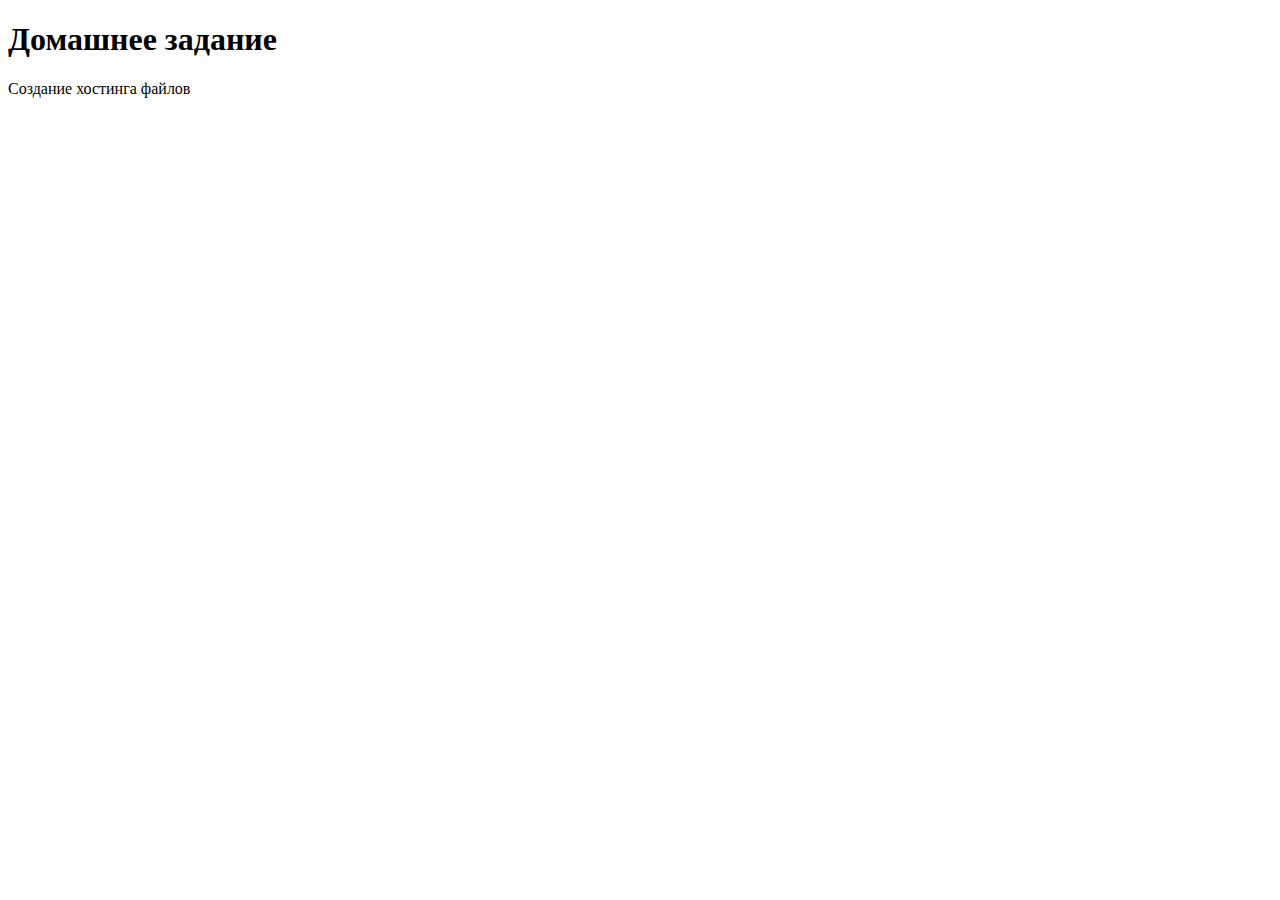
<file: Lesson_3/index.html>
<!DOCTYPE html>
<html lang="ru">
<head>
 <meta charset="UTF-8">
 <meta name="viewport" content="width=device-width, initial-scale=1.0">
 <meta http-equiv="X-UA-Compatible" content="ie=edge">
 <title>Хостинг файлов</title>
</head>
<body>
  <h1>Домашнее задание</h1>
  <p>Создание хостинга файлов</p>
</body>
</html>
</file>
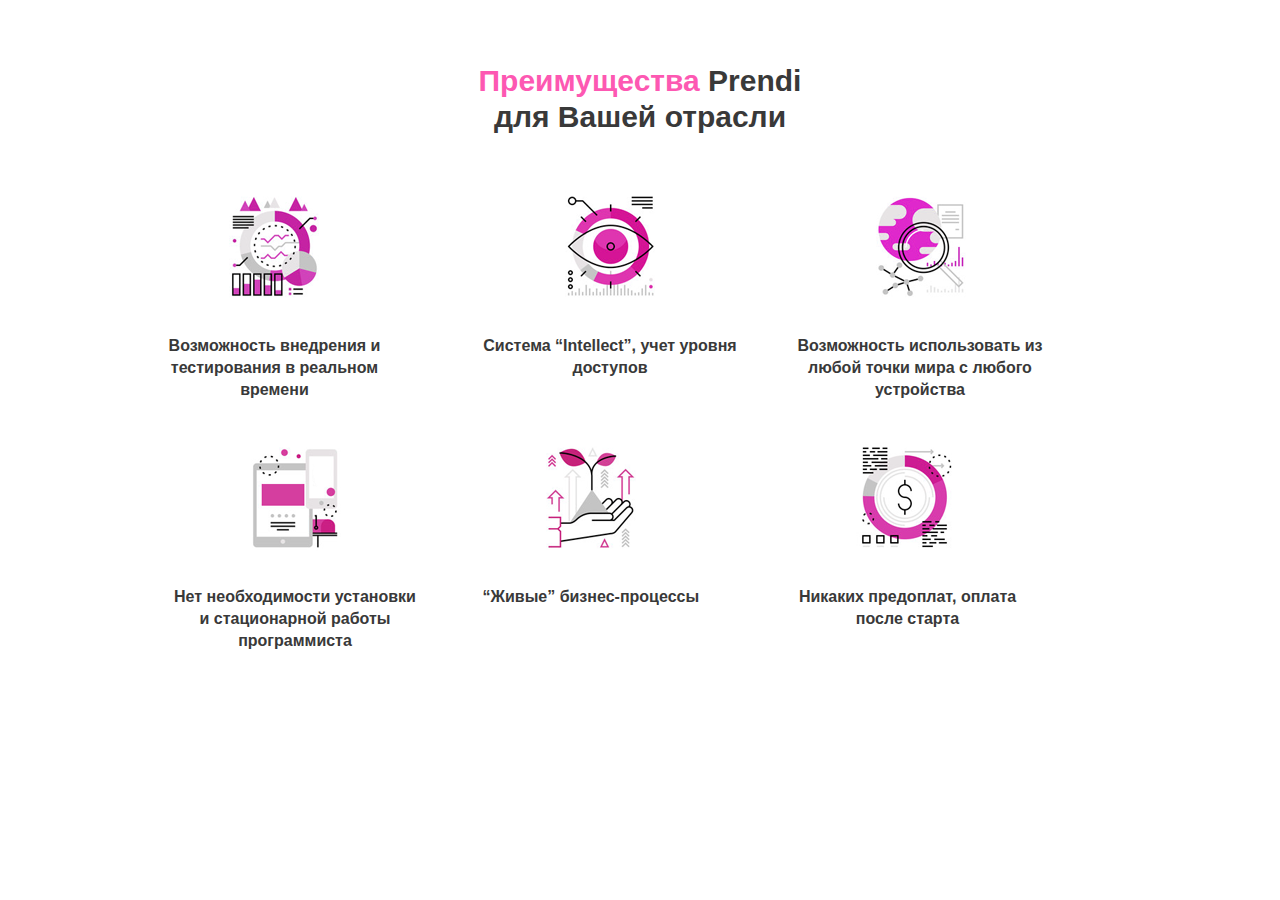
<file: Lesson_6_html/index.html>
<!DOCTYPE html>
<html lang="ru">
<head>
  <meta charset="UTF-8">
  <meta name="viewport" content="width=device-width, initial-scale=1.0">
  <meta http-equiv="X-UA-Compatible" content="ie=edge">
  <link rel="stylesheet" type="text/css" href="style.css">
  <title>Prendi</title>
</head>
<body>
  <header>
    <h1>
      <span>Преимущества </span>Prendi для Вашей отрасли
    </h1>
  </header>
  <section class="content">
    <div class="item-1">
      <img src="ic/icon-1.png" alt="icon-1">
      <p>Возможность внедрения и тестирования в реальном времени</p>
    </div>
    <div class="item-2">
      <img src="ic/icon-2.png" alt="icon-2">
      <p>Система “Intellect”, учет уровня доступов</p>
    </div>
    <div class="item-3">
      <img src="ic/icon-3.png" alt="icon-3">
      <p>Возможность использовать из любой точки мира с любого устройства</p>
    </div>
    <div class="item-4">
      <img src="ic/icon-4.png" alt="icon-4">
      <p>Нет необходимости установки и стационарной работы программиста</p>
    </div>
    <div class="item-5">
      <img src="ic/icon-5.png" alt="icon-5">
      <p>“Живые” бизнес-процессы</p>
    </div>
    <div class="item-6">
      <img src="ic/icon-6.png" alt="icon-6">
      <p>Никаких предоплат, оплата после старта</p>
    </div>
  </section>
</body>
</html>
</file>
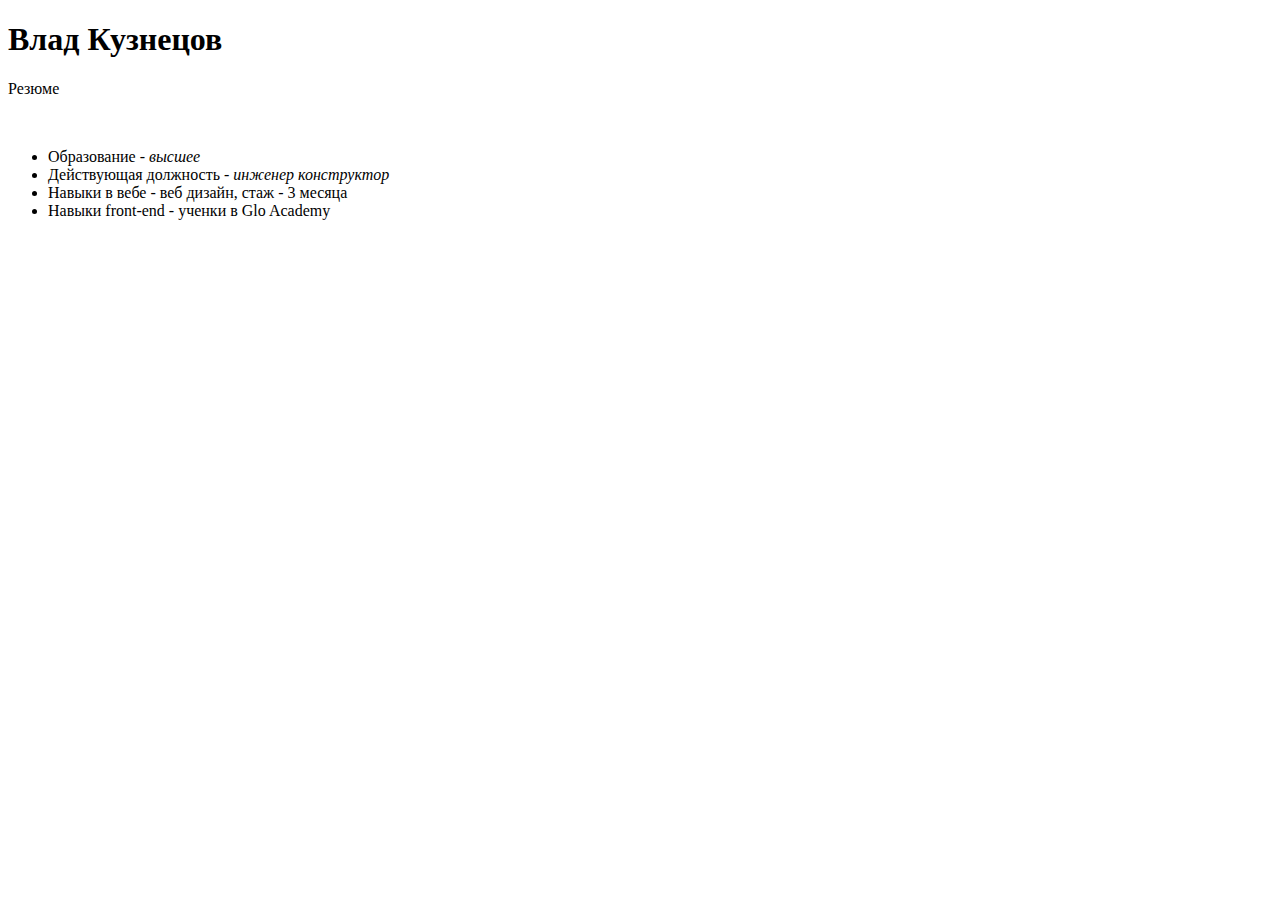
<file: Lesson_4/Базовое/index.html>
<!DOCTYPE html>
<html lang="ru">
<head>
  <meta charset="UTF-8">
  <!-- <meta name="viewport" content="width=device-width, initial-scale=1.0">
  <meta http-equiv="X-UA-Compatible" content="ie=edge"> -->
  <title>Резюме</title>
</head>
<body>
  <h1>Влад Кузнецов</h1>
  <p>Резюме</p>
  <br>
  <ul>
    <li>Образование - <em>высшее</em> </li>
    <li>Действующая должность - <em>инженер конструктор</em></li>
    <li>Навыки в вебе - веб дизайн, стаж - 3 месяца</li>
    <li>Навыки front-end - ученки в Glo Academy</li>
  </ul>

</body>
</html>
</file>
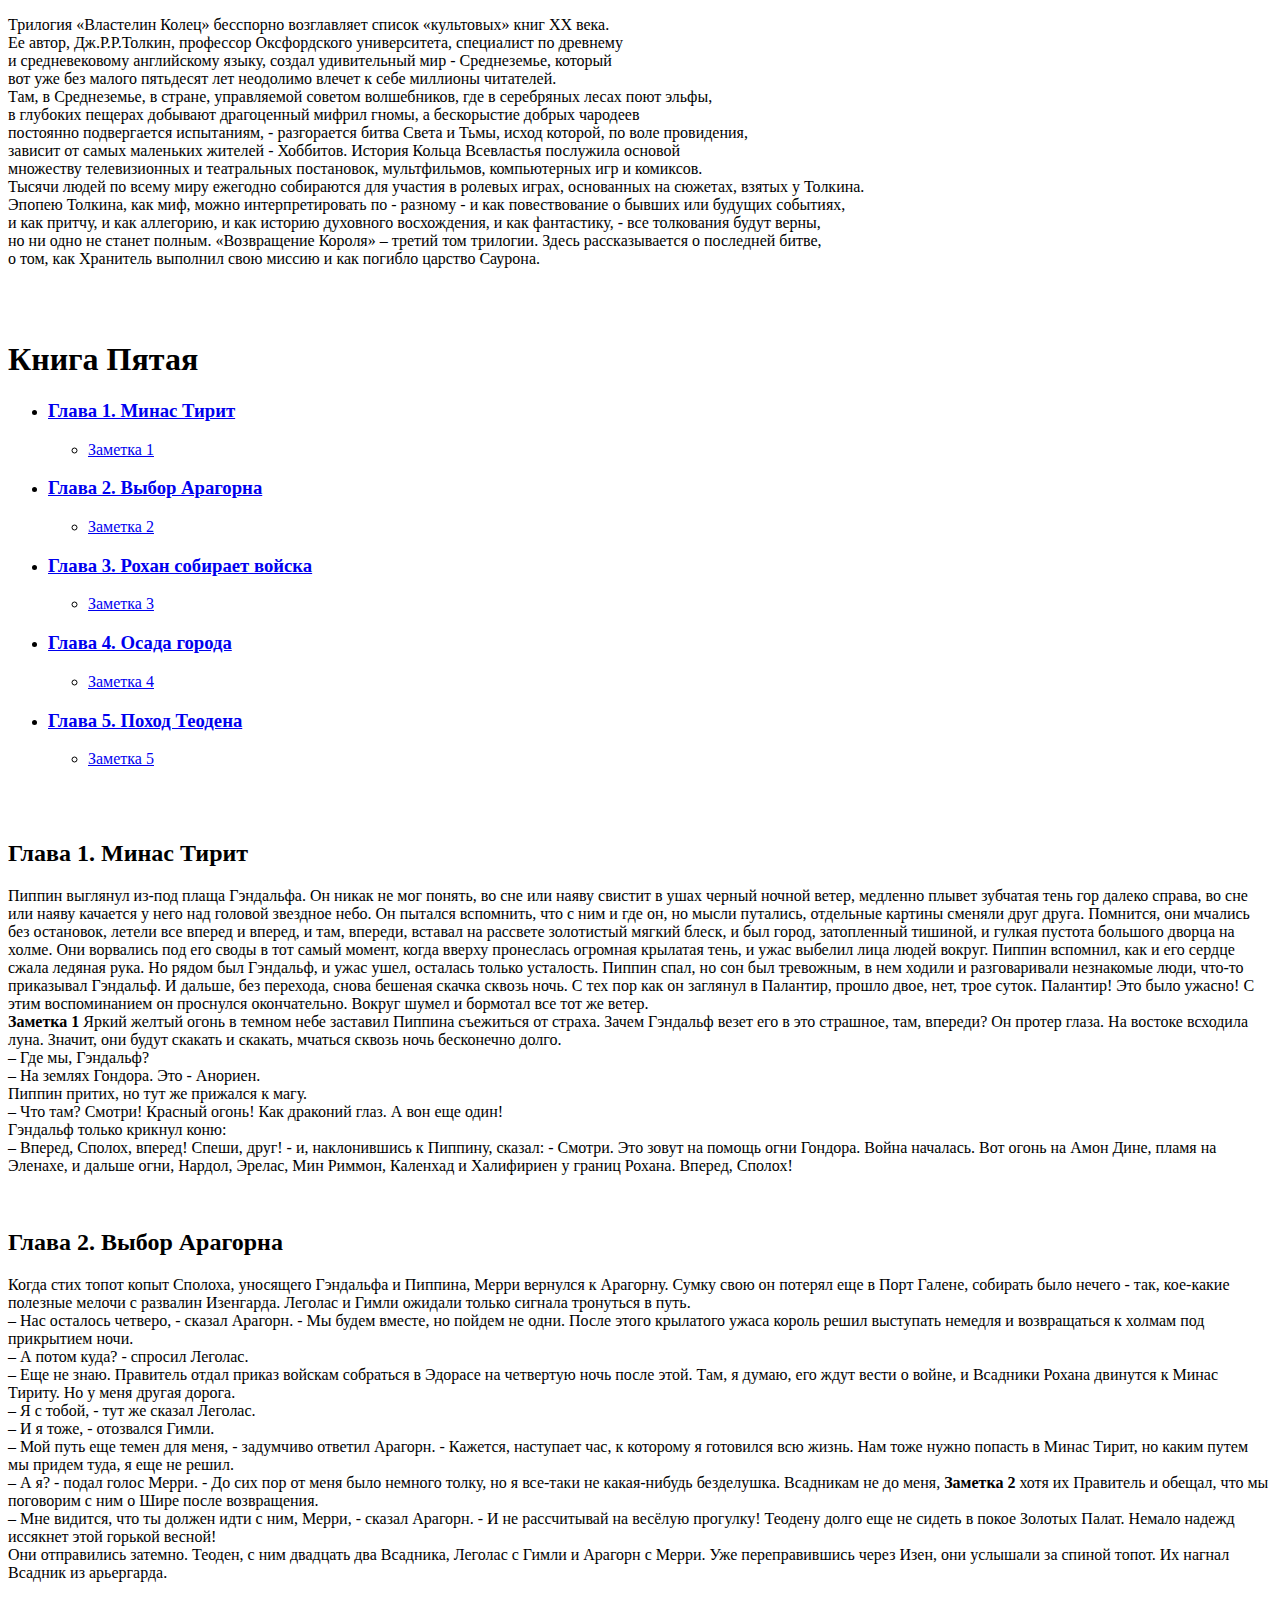
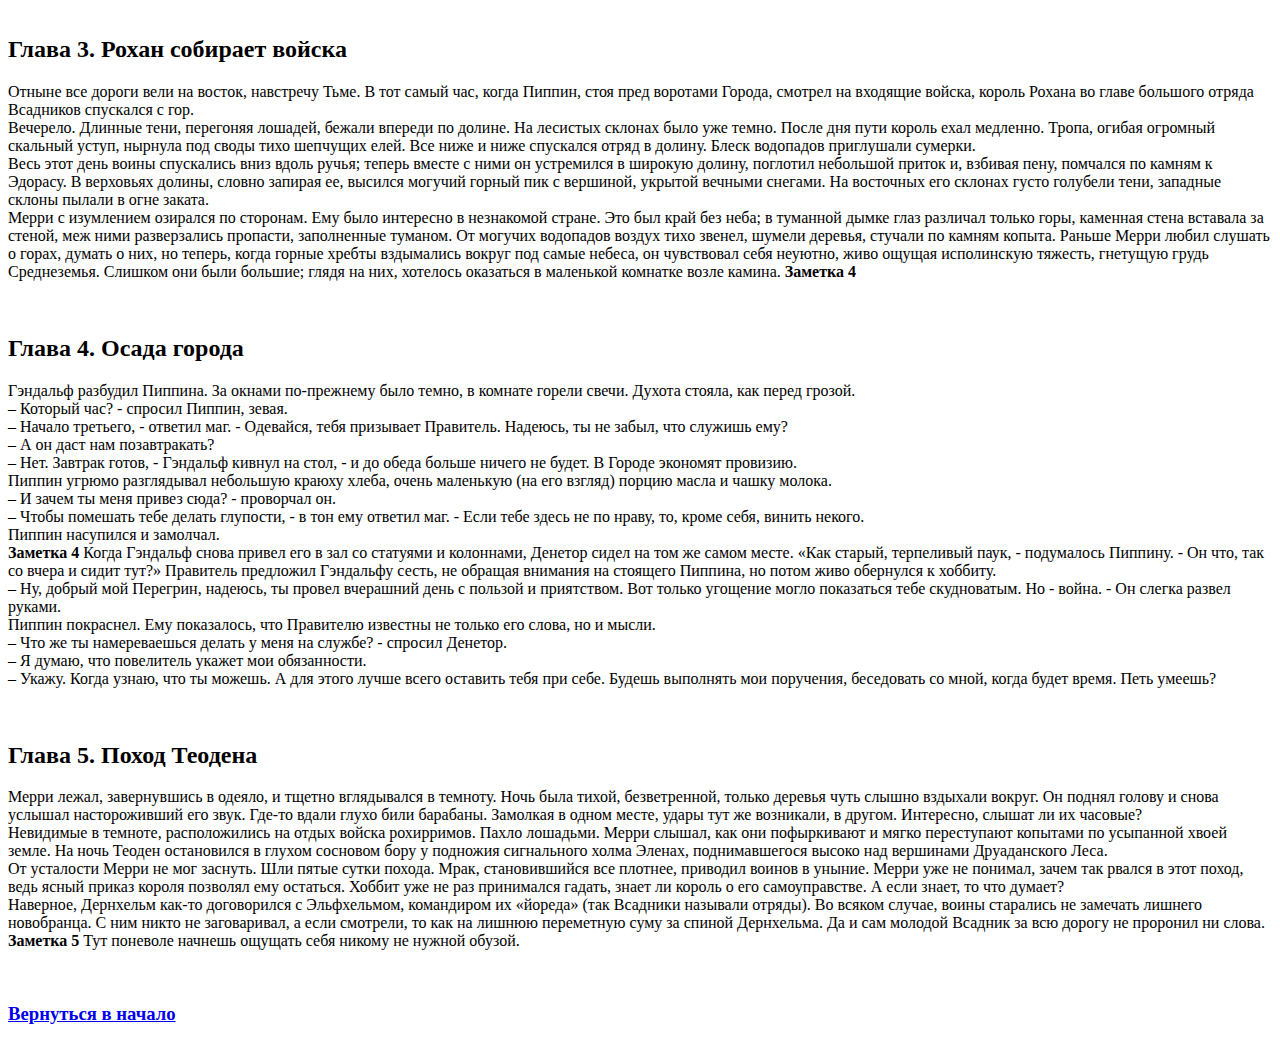
<file: Lesson_4/Усложненное/index.html>
<!DOCTYPE html>
<html lang="ru">
<head>
  <meta charset="UTF-8">
  <!-- <meta name="viewport" content="width=device-width, initial-scale=1.0">
  <meta http-equiv="X-UA-Compatible" content="ie=edge"> -->
  <title>Урок номер 4</title>
</head>
<body>
  <p>Трилогия «Властелин Колец» бесспорно возглавляет список «культовых» книг XX века. <br> 
    Ее автор, Дж.Р.Р.Толкин, профессор Оксфордского университета, специалист по древнему <br> 
    и средневековому английскому языку, создал удивительный мир - Среднеземье, который <br>
    вот уже без малого пятьдесят лет неодолимо влечет к себе миллионы читателей. <br>
    Там, в Среднеземье, в стране, управляемой советом волшебников, где в серебряных лесах поют эльфы, <br>
    в глубоких пещерах добывают драгоценный мифрил гномы, а бескорыстие добрых чародеев <br>
    постоянно подвергается испытаниям, - разгорается битва Света и Тьмы, исход которой, по воле провидения, <br>
    зависит от самых маленьких жителей - Хоббитов. История Кольца Всевластья послужила основой <br>
    множеству телевизионных и театральных постановок, мультфильмов, компьютерных игр и комиксов. <br>
    Тысячи людей по всему миру ежегодно собираются для участия в ролевых играх, основанных на сюжетах, взятых у Толкина. <br>
    Эпопею Толкина, как миф, можно интерпретировать по - разному - и как повествование о бывших или будущих событиях, <br>
    и как притчу, и как аллегорию, и как историю духовного восхождения, и как фантастику, - все толкования будут верны, <br>
    но ни одно не станет полным. «Возвращение Короля» – третий том трилогии. Здесь рассказывается о последней битве, <br>
    о том, как Хранитель выполнил свою миссию и как погибло царство Саурона.</p>
    <br>
    <br>
    <h1><a name="Top">Книга Пятая</a></h1>
    <ul>
      <li><h3><a href="#Chapter-1">Глава 1. Минас Тирит</a></h3>
        <ul><li><p><a href="#Comment-1">Заметка 1</a></p></li></ul>
      </li>      
      <li><h3><a href="#Chapter-2">Глава 2. Выбор Арагорна</a></h3>
        <ul><li><p><a href="#Comment-2">Заметка 2</a></p></li></ul>
      </li>      
      <li><h3><a href="#Chapter-3">Глава 3. Рохан собирает войска</a></h3>
        <ul><li><p><a href="#Comment-3">Заметка 3</a></p></li></ul>
      </li>      
      <li><h3><a href="#Chapter-4">Глава 4. Осада города</a></h3>
        <ul><li><p><a href="#Comment-4">Заметка 4</a></p></li></ul>
      </li>      
      <li><h3><a href="#Chapter-5">Глава 5. Поход Теодена</a></h3>
        <ul><li><p><a href="#Comment-5">Заметка 5</a></p></li></ul>
      </li>      
    </ul>
    <br>
    <br>
    <h2><a name="Chapter-1">Глава 1. Минас Тирит</a></h2>
    <p>Пиппин выглянул из-под плаща Гэндальфа. Он никак не мог понять, во сне или наяву свистит в ушах черный ночной ветер, медленно плывет зубчатая тень гор далеко справа, во сне или наяву качается у него над головой звездное небо. Он пытался вспомнить, что с ним и где он, но мысли путались, отдельные картины сменяли друг друга.
      Помнится, они мчались без остановок, летели все вперед и вперед, и там, впереди, вставал на рассвете золотистый мягкий блеск, и был город, затопленный тишиной, и гулкая пустота большого дворца на холме. Они ворвались под его своды в тот самый момент, когда вверху пронеслась огромная крылатая тень, и ужас выбелил лица людей вокруг. Пиппин вспомнил, как и его сердце сжала ледяная рука. Но рядом был Гэндальф, и ужас ушел, осталась только усталость. Пиппин спал, но сон был тревожным, в нем ходили и разговаривали незнакомые люди, что-то приказывал Гэндальф. И дальше, без перехода, снова бешеная скачка сквозь ночь. С тех пор как он заглянул в Палантир, прошло двое, нет, трое суток. Палантир! Это было ужасно! С этим воспоминанием он проснулся окончательно. Вокруг шумел и бормотал все тот же ветер. <br>
      <span><a name="Comment-1"><b>Заметка 1</b></a></span>
    Яркий желтый огонь в темном небе заставил Пиппина съежиться от страха. Зачем Гэндальф везет его в это страшное, там, впереди? Он протер глаза. На востоке всходила луна. Значит, они будут скакать и скакать, мчаться сквозь ночь бесконечно долго. <br>
        – Где мы, Гэндальф? <br>
        – На землях Гондора. Это - Анориен. <br>
        Пиппин притих, но тут же прижался к магу. <br>
        – Что там? Смотри! Красный огонь! Как драконий глаз. А вон еще один! <br>
        Гэндальф только крикнул коню: <br>
        – Вперед, Сполох, вперед! Спеши, друг! - и, наклонившись к Пиппину, сказал: - Смотри. Это зовут на помощь огни Гондора. Война началась. Вот огонь на Амон Дине, пламя на Эленахе, и дальше огни, Нардол, Эрелас, Мин Риммон, Каленхад и Халифириен у границ Рохана. Вперед, Сполох!
    </p>
    <br>
    <h2><a name="Chapter-2">Глава 2. Выбор Арагорна</a></h2>
    <p>Когда стих топот копыт Сполоха, уносящего Гэндальфа и Пиппина, Мерри вернулся к Арагорну. Сумку свою он потерял еще в Порт Галене, собирать было нечего - так, кое-какие полезные мелочи с развалин Изенгарда. Леголас и Гимли ожидали только сигнала тронуться в путь. <br>
      – Нас осталось четверо, - сказал Арагорн. - Мы будем вместе, но пойдем не одни. После этого крылатого ужаса король решил выступать немедля и возвращаться к холмам под прикрытием ночи. <br>
      – А потом куда? - спросил Леголас. <br>
      – Еще не знаю. Правитель отдал приказ войскам собраться в Эдорасе на четвертую ночь после этой. Там, я думаю, его ждут вести о войне, и Всадники Рохана двинутся к Минас Тириту. Но у меня другая дорога. <br>
      – Я с тобой, - тут же сказал Леголас. <br>
      – И я тоже, - отозвался Гимли. <br>
      – Мой путь еще темен для меня, - задумчиво ответил Арагорн. - Кажется, наступает час, к которому я готовился всю жизнь. Нам тоже нужно попасть в Минас Тирит, но каким путем мы придем туда, я еще не решил. <br>
      – А я? - подал голос Мерри. - До сих пор от меня было немного толку, но я все-таки не какая-нибудь безделушка. Всадникам не до меня, <span><b><a name="Comment-2">Заметка 2</a></b></span> хотя их Правитель и обещал, что мы поговорим с ним о Шире после возвращения. <br>
      – Мне видится, что ты должен идти с ним, Мерри, - сказал Арагорн. - И не рассчитывай на весёлую прогулку! Теодену долго еще не сидеть в покое Золотых Палат. Немало надежд иссякнет этой горькой весной! <br>
      Они отправились затемно. Теоден, с ним двадцать два Всадника, Леголас с Гимли и Арагорн с Мерри. Уже переправившись через Изен, они услышали за спиной топот. Их нагнал Всадник из арьергарда. <br>
      </p>
      <br>
    <h2><a name="Chapter-3">Глава 3. Рохан собирает войска</a></h2> 
    <p>Отныне все дороги вели на восток, навстречу Тьме. В тот самый час, когда Пиппин, стоя пред воротами Города, смотрел на входящие войска, король Рохана во главе большого отряда Всадников спускался с гор. <br>
      Вечерело. Длинные тени, перегоняя лошадей, бежали впереди по долине. На лесистых склонах было уже темно. После дня пути король ехал медленно. Тропа, огибая огромный скальный уступ, нырнула под своды тихо шепчущих елей. Все ниже и ниже спускался отряд в долину. Блеск водопадов приглушали сумерки. <br>
      Весь этот день воины спускались вниз вдоль ручья; теперь вместе с ними он устремился в широкую долину, поглотил небольшой приток и, взбивая пену, помчался по камням к Эдорасу. В верховьях долины, словно запирая ее, высился могучий горный пик с вершиной, укрытой вечными снегами. На восточных его склонах густо голубели тени, западные склоны пылали в огне заката. <br>
      Мерри с изумлением озирался по сторонам. Ему было интересно в незнакомой стране. Это был край без неба; в туманной дымке глаз различал только горы, каменная стена вставала за стеной, меж ними разверзались пропасти, заполненные туманом. От могучих водопадов воздух тихо звенел, шумели деревья, стучали по камням копыта. Раньше Мерри любил слушать о горах, думать о них, но теперь, когда горные хребты вздымались вокруг под самые небеса, он чувствовал себя неуютно, живо ощущая исполинскую тяжесть, гнетущую грудь Среднеземья. Слишком они были большие; глядя на них, хотелось оказаться в маленькой комнатке возле камина. <span><b><a name="Comment-3">Заметка 4</a></b></span>
    </p> 
    <br>
    <h2><a name="Chapter-4">Глава 4. Осада города</a></h2>
    <p>
      Гэндальф разбудил Пиппина. За окнами по-прежнему было темно, в комнате горели свечи. Духота стояла, как перед грозой. <br>
      – Который час? - спросил Пиппин, зевая. <br>
      – Начало третьего, - ответил маг. - Одевайся, тебя призывает Правитель. Надеюсь, ты не забыл, что служишь ему? <br>
      – А он даст нам позавтракать? <br>
      – Нет. Завтрак готов, - Гэндальф кивнул на стол, - и до обеда больше ничего не будет. В Городе экономят провизию. <br>
      Пиппин угрюмо разглядывал небольшую краюху хлеба, очень маленькую (на его взгляд) порцию масла и чашку молока. <br>
      – И зачем ты меня привез сюда? - проворчал он. <br>
      – Чтобы помешать тебе делать глупости, - в тон ему ответил маг. - Если тебе здесь не по нраву, то, кроме себя, винить некого. <br>
      Пиппин насупился и замолчал. <br>
      <span><b><a name="Comment-4">Заметка 4</a></b></span>
      Когда Гэндальф снова привел его в зал со статуями и колоннами, Денетор сидел на том же самом месте. «Как старый, терпеливый паук, - подумалось Пиппину. - Он что, так со вчера и сидит тут?» Правитель предложил Гэндальфу сесть, не обращая внимания на стоящего Пиппина, но потом живо обернулся к хоббиту. <br>
      – Ну, добрый мой Перегрин, надеюсь, ты провел вчерашний день с пользой и приятством. Вот только угощение могло показаться тебе скудноватым. Но - война. - Он слегка развел руками. <br>
      Пиппин покраснел. Ему показалось, что Правителю известны не только его слова, но и мысли. <br>
      – Что же ты намереваешься делать у меня на службе? - спросил Денетор. <br>
      – Я думаю, что повелитель укажет мои обязанности. <br>
      – Укажу. Когда узнаю, что ты можешь. А для этого лучше всего оставить тебя при себе. Будешь выполнять мои поручения, беседовать со мной, когда будет время. Петь умеешь? <br>
    </p>
    <br>
    <h2><a name="Chapter-5">Глава 5. Поход Теодена</a></h2>
    <p>
      Мерри лежал, завернувшись в одеяло, и тщетно вглядывался в темноту. Ночь была тихой, безветренной, только деревья чуть слышно вздыхали вокруг. Он поднял голову и снова услышал настороживший его звук. Где-то вдали глухо били барабаны. Замолкая в одном месте, удары тут же возникали, в другом. Интересно, слышат ли их часовые? <br>
      Невидимые в темноте, расположились на отдых войска рохирримов. Пахло лошадьми. Мерри слышал, как они пофыркивают и мягко переступают копытами по усыпанной хвоей земле. На ночь Теоден остановился в глухом сосновом бору у подножия сигнального холма Эленах, поднимавшегося высоко над вершинами Друаданского Леса. <br>
      От усталости Мерри не мог заснуть. Шли пятые сутки похода. Мрак, становившийся все плотнее, приводил воинов в уныние. Мерри уже не понимал, зачем так рвался в этот поход, ведь ясный приказ короля позволял ему остаться. Хоббит уже не раз принимался гадать, знает ли король о его самоуправстве. А если знает, то что думает? <br>
      Наверное, Дернхельм как-то договорился с Эльфхельмом, командиром их «йореда» (так Всадники называли отряды). Во всяком случае, воины старались не замечать лишнего новобранца. С ним никто не заговаривал, а если смотрели, то как на лишнюю переметную суму за спиной Дернхельма. Да и сам молодой Всадник за всю дорогу не проронил ни слова. <span><b><a name="Comment-5">Заметка 5</a></b></span>
      Тут поневоле начнешь ощущать себя никому не нужной обузой.
    </p>
    <br>
    <h3><a href="#Top">Вернуться в начало</a></h3>
</body>
</html>
</file>
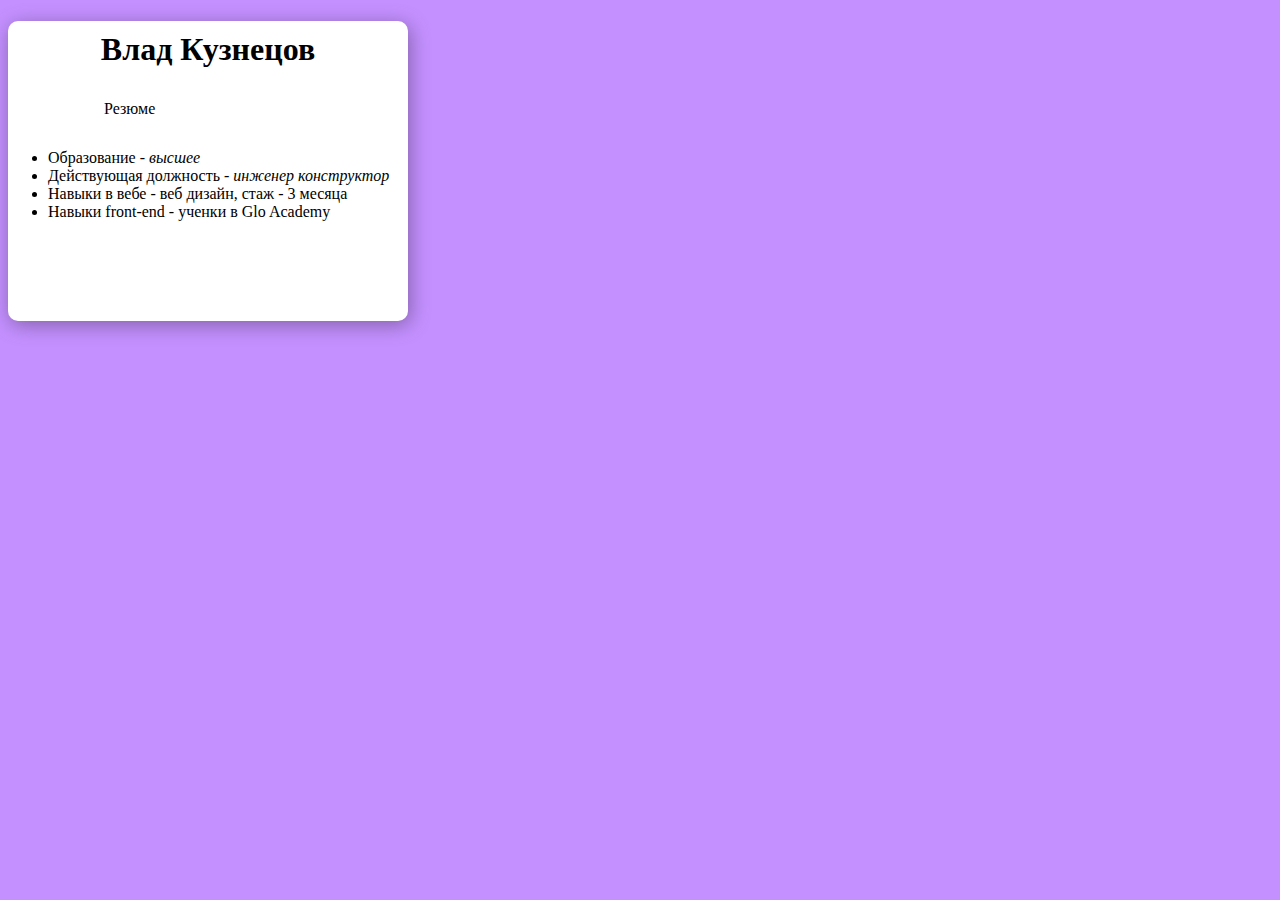
<file: Lesson_5/Базовое/index.html>
<!DOCTYPE html>
<html lang="ru">
<head>
  <meta charset="UTF-8">
  <!-- <meta name="viewport" content="width=device-width, initial-scale=1.0">
  <meta http-equiv="X-UA-Compatible" content="ie=edge"> -->
  <link rel="stylesheet" href="css.css">
  <title>Резюме</title>
</head>
<body>
  <div class="card">
    <h1>Влад Кузнецов</h1>
    <p>Резюме</p>
    <!-- <br> -->
    <ul>
      <li>Образование - <em>высшее</em> </li>
      <li>Действующая должность - <em>инженер конструктор</em></li>
      <li>Навыки в вебе - веб дизайн, стаж - 3 месяца</li>
      <li>Навыки front-end - ученки в Glo Academy</li>
    </ul>
  </div>
</body>
</html>
</file>
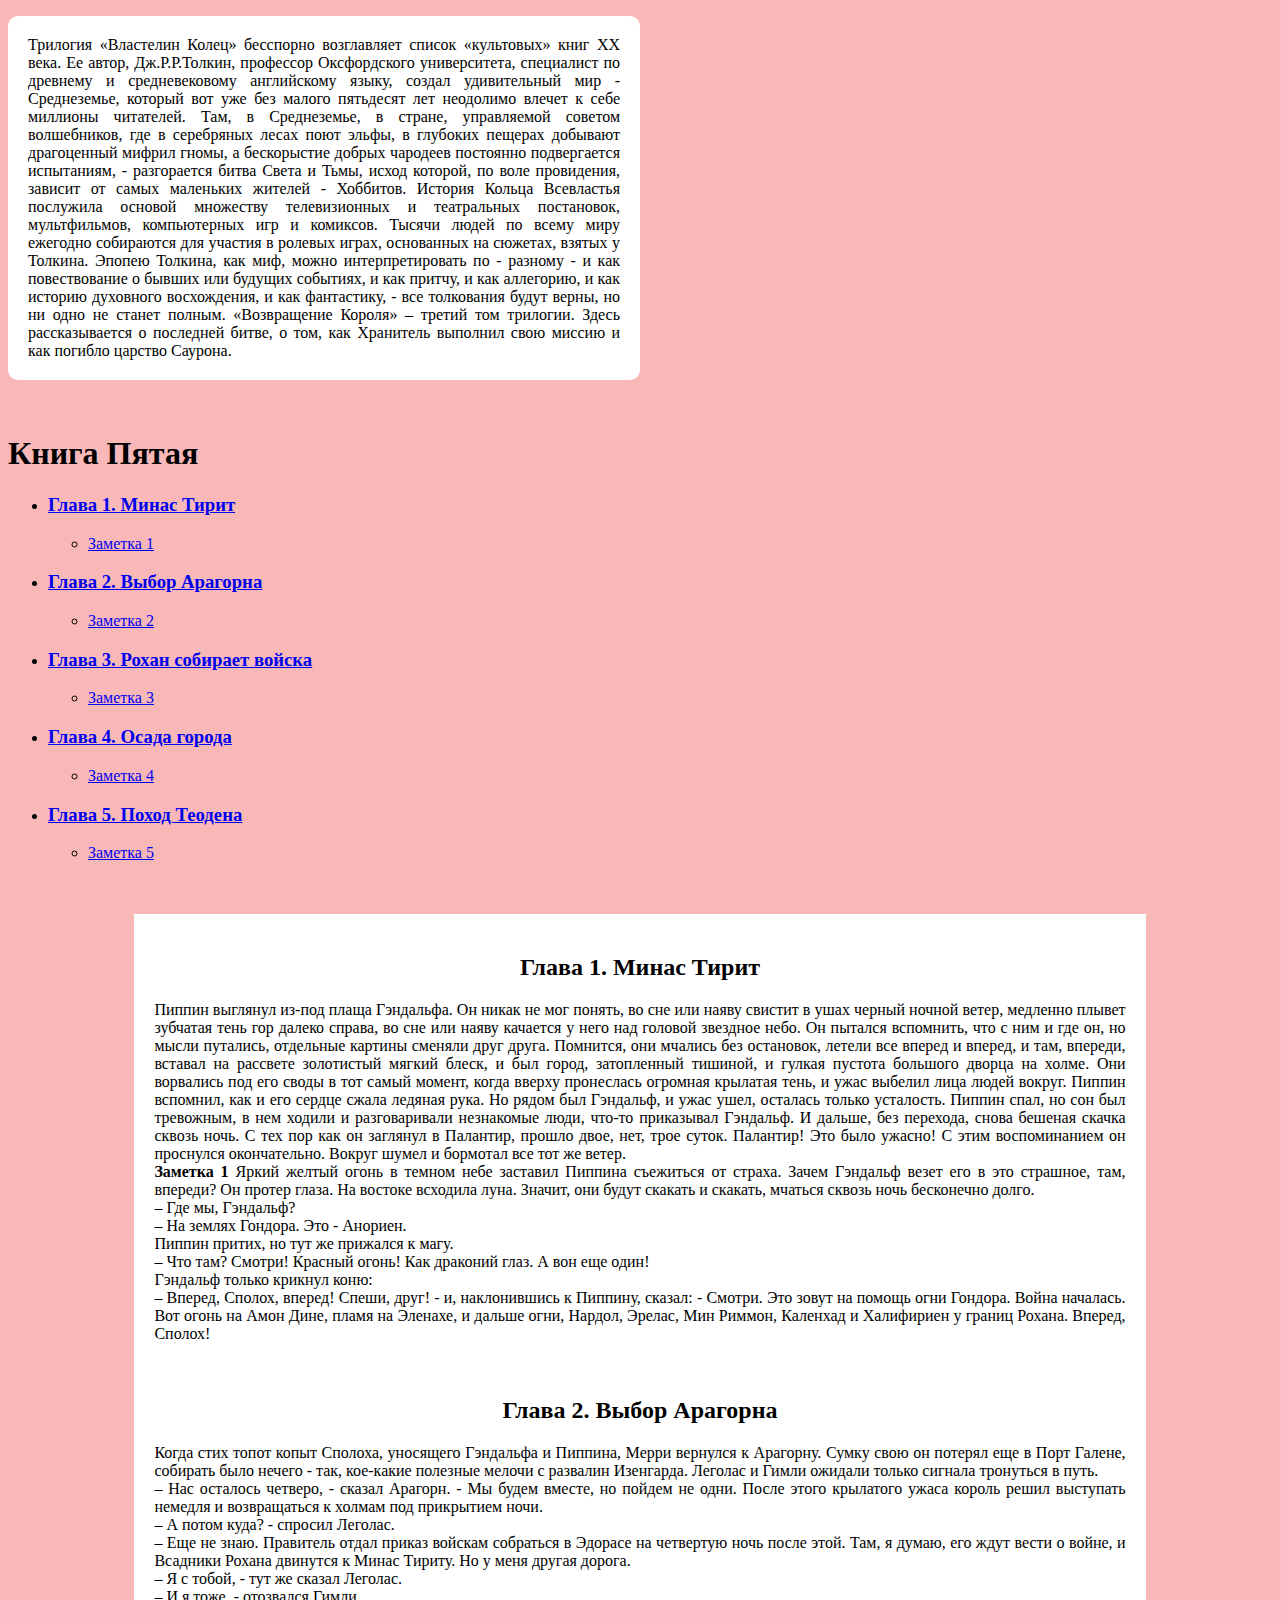
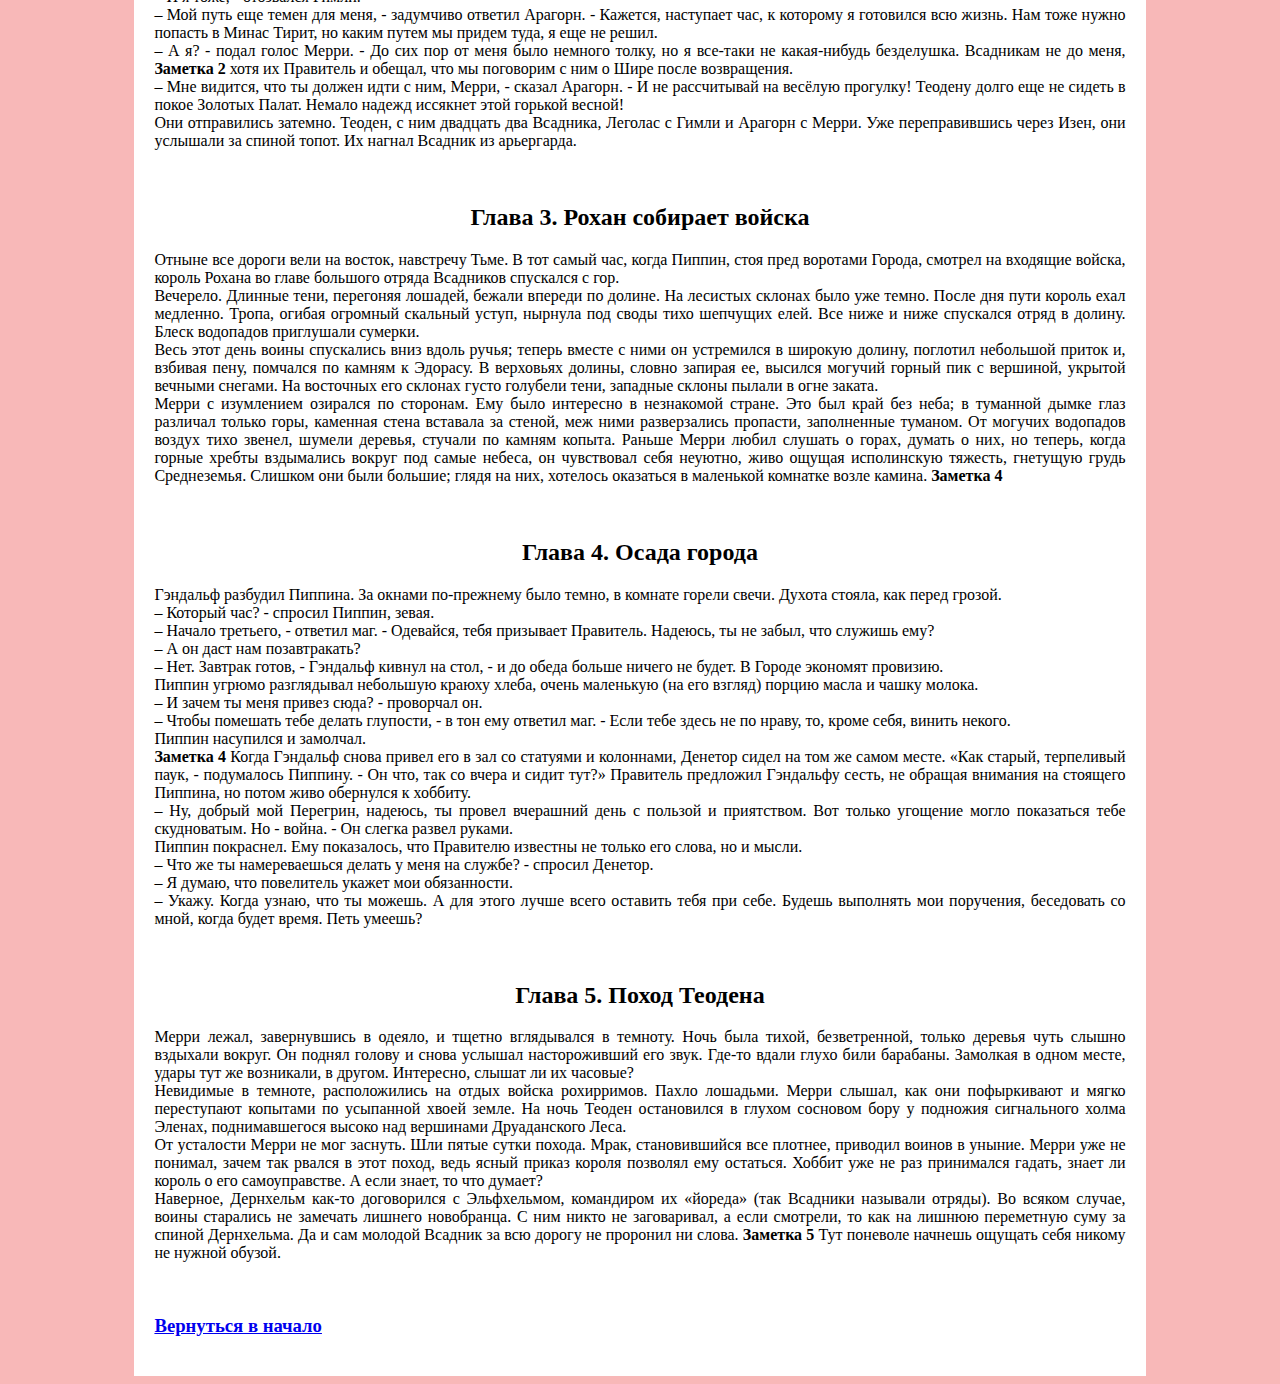
<file: Lesson_5/Усложненное/index.html>
<!DOCTYPE html>
<html lang="ru">
<head>
  <meta charset="UTF-8">
  <!-- <meta name="viewport" content="width=device-width, initial-scale=1.0">
  <meta http-equiv="X-UA-Compatible" content="ie=edge"> -->
  <link rel="stylesheet" href="css.css">
  <title>Урок номер 4</title>
</head>
<body>
  <div class="synopsis">
    <p class="synopsis-text">Трилогия «Властелин Колец» бесспорно возглавляет список «культовых» книг XX века.  
      Ее автор, Дж.Р.Р.Толкин, профессор Оксфордского университета, специалист по древнему  
      и средневековому английскому языку, создал удивительный мир - Среднеземье, который 
      вот уже без малого пятьдесят лет неодолимо влечет к себе миллионы читателей. 
      Там, в Среднеземье, в стране, управляемой советом волшебников, где в серебряных лесах поют эльфы, 
      в глубоких пещерах добывают драгоценный мифрил гномы, а бескорыстие добрых чародеев 
      постоянно подвергается испытаниям, - разгорается битва Света и Тьмы, исход которой, по воле провидения, 
      зависит от самых маленьких жителей - Хоббитов. История Кольца Всевластья послужила основой 
      множеству телевизионных и театральных постановок, мультфильмов, компьютерных игр и комиксов. 
      Тысячи людей по всему миру ежегодно собираются для участия в ролевых играх, основанных на сюжетах, взятых у Толкина. 
      Эпопею Толкина, как миф, можно интерпретировать по - разному - и как повествование о бывших или будущих событиях, 
      и как притчу, и как аллегорию, и как историю духовного восхождения, и как фантастику, - все толкования будут верны, 
      но ни одно не станет полным. «Возвращение Короля» – третий том трилогии. Здесь рассказывается о последней битве, 
      о том, как Хранитель выполнил свою миссию и как погибло царство Саурона.
    </p>
  </div>  
    <br>
    <h1><a name="Top">Книга Пятая</a></h1>
    <ul>
      <li><h3><a href="#Chapter-1">Глава 1. Минас Тирит</a></h3>
        <ul><li><p><a href="#Comment-1">Заметка 1</a></p></li></ul>
      </li>      
      <li><h3><a href="#Chapter-2">Глава 2. Выбор Арагорна</a></h3>
        <ul><li><p><a href="#Comment-2">Заметка 2</a></p></li></ul>
      </li>      
      <li><h3><a href="#Chapter-3">Глава 3. Рохан собирает войска</a></h3>
        <ul><li><p><a href="#Comment-3">Заметка 3</a></p></li></ul>
      </li>      
      <li><h3><a href="#Chapter-4">Глава 4. Осада города</a></h3>
        <ul><li><p><a href="#Comment-4">Заметка 4</a></p></li></ul>
      </li>      
      <li><h3><a href="#Chapter-5">Глава 5. Поход Теодена</a></h3>
        <ul><li><p><a href="#Comment-5">Заметка 5</a></p></li></ul>
      </li>      
    </ul>
    <br>
    <br>
    <div class="main">
      <div class="main-text">
        <h2><a name="Chapter-1">Глава 1. Минас Тирит</a></h2>
        <p>Пиппин выглянул из-под плаща Гэндальфа. Он никак не мог понять, во сне или наяву свистит в ушах черный ночной ветер, медленно плывет зубчатая тень гор далеко справа, во сне или наяву качается у него над головой звездное небо. Он пытался вспомнить, что с ним и где он, но мысли путались, отдельные картины сменяли друг друга.
          Помнится, они мчались без остановок, летели все вперед и вперед, и там, впереди, вставал на рассвете золотистый мягкий блеск, и был город, затопленный тишиной, и гулкая пустота большого дворца на холме. Они ворвались под его своды в тот самый момент, когда вверху пронеслась огромная крылатая тень, и ужас выбелил лица людей вокруг. Пиппин вспомнил, как и его сердце сжала ледяная рука. Но рядом был Гэндальф, и ужас ушел, осталась только усталость. Пиппин спал, но сон был тревожным, в нем ходили и разговаривали незнакомые люди, что-то приказывал Гэндальф. И дальше, без перехода, снова бешеная скачка сквозь ночь. С тех пор как он заглянул в Палантир, прошло двое, нет, трое суток. Палантир! Это было ужасно! С этим воспоминанием он проснулся окончательно. Вокруг шумел и бормотал все тот же ветер. <br>
          <span><a name="Comment-1"><b>Заметка 1</b></a></span>
        Яркий желтый огонь в темном небе заставил Пиппина съежиться от страха. Зачем Гэндальф везет его в это страшное, там, впереди? Он протер глаза. На востоке всходила луна. Значит, они будут скакать и скакать, мчаться сквозь ночь бесконечно долго. <br>
            – Где мы, Гэндальф? <br>
            – На землях Гондора. Это - Анориен. <br>
            Пиппин притих, но тут же прижался к магу. <br>
            – Что там? Смотри! Красный огонь! Как драконий глаз. А вон еще один! <br>
            Гэндальф только крикнул коню: <br>
            – Вперед, Сполох, вперед! Спеши, друг! - и, наклонившись к Пиппину, сказал: - Смотри. Это зовут на помощь огни Гондора. Война началась. Вот огонь на Амон Дине, пламя на Эленахе, и дальше огни, Нардол, Эрелас, Мин Риммон, Каленхад и Халифириен у границ Рохана. Вперед, Сполох!
        </p>
        <br>
        <h2><a name="Chapter-2">Глава 2. Выбор Арагорна</a></h2>
        <p>Когда стих топот копыт Сполоха, уносящего Гэндальфа и Пиппина, Мерри вернулся к Арагорну. Сумку свою он потерял еще в Порт Галене, собирать было нечего - так, кое-какие полезные мелочи с развалин Изенгарда. Леголас и Гимли ожидали только сигнала тронуться в путь. <br>
          – Нас осталось четверо, - сказал Арагорн. - Мы будем вместе, но пойдем не одни. После этого крылатого ужаса король решил выступать немедля и возвращаться к холмам под прикрытием ночи. <br>
          – А потом куда? - спросил Леголас. <br>
          – Еще не знаю. Правитель отдал приказ войскам собраться в Эдорасе на четвертую ночь после этой. Там, я думаю, его ждут вести о войне, и Всадники Рохана двинутся к Минас Тириту. Но у меня другая дорога. <br>
          – Я с тобой, - тут же сказал Леголас. <br>
          – И я тоже, - отозвался Гимли. <br>
          – Мой путь еще темен для меня, - задумчиво ответил Арагорн. - Кажется, наступает час, к которому я готовился всю жизнь. Нам тоже нужно попасть в Минас Тирит, но каким путем мы придем туда, я еще не решил. <br>
          – А я? - подал голос Мерри. - До сих пор от меня было немного толку, но я все-таки не какая-нибудь безделушка. Всадникам не до меня, <span><b><a name="Comment-2">Заметка 2</a></b></span> хотя их Правитель и обещал, что мы поговорим с ним о Шире после возвращения. <br>
          – Мне видится, что ты должен идти с ним, Мерри, - сказал Арагорн. - И не рассчитывай на весёлую прогулку! Теодену долго еще не сидеть в покое Золотых Палат. Немало надежд иссякнет этой горькой весной! <br>
          Они отправились затемно. Теоден, с ним двадцать два Всадника, Леголас с Гимли и Арагорн с Мерри. Уже переправившись через Изен, они услышали за спиной топот. Их нагнал Всадник из арьергарда. <br>
          </p>
          <br>
        <h2><a name="Chapter-3">Глава 3. Рохан собирает войска</a></h2> 
        <p>Отныне все дороги вели на восток, навстречу Тьме. В тот самый час, когда Пиппин, стоя пред воротами Города, смотрел на входящие войска, король Рохана во главе большого отряда Всадников спускался с гор. <br>
          Вечерело. Длинные тени, перегоняя лошадей, бежали впереди по долине. На лесистых склонах было уже темно. После дня пути король ехал медленно. Тропа, огибая огромный скальный уступ, нырнула под своды тихо шепчущих елей. Все ниже и ниже спускался отряд в долину. Блеск водопадов приглушали сумерки. <br>
          Весь этот день воины спускались вниз вдоль ручья; теперь вместе с ними он устремился в широкую долину, поглотил небольшой приток и, взбивая пену, помчался по камням к Эдорасу. В верховьях долины, словно запирая ее, высился могучий горный пик с вершиной, укрытой вечными снегами. На восточных его склонах густо голубели тени, западные склоны пылали в огне заката. <br>
          Мерри с изумлением озирался по сторонам. Ему было интересно в незнакомой стране. Это был край без неба; в туманной дымке глаз различал только горы, каменная стена вставала за стеной, меж ними разверзались пропасти, заполненные туманом. От могучих водопадов воздух тихо звенел, шумели деревья, стучали по камням копыта. Раньше Мерри любил слушать о горах, думать о них, но теперь, когда горные хребты вздымались вокруг под самые небеса, он чувствовал себя неуютно, живо ощущая исполинскую тяжесть, гнетущую грудь Среднеземья. Слишком они были большие; глядя на них, хотелось оказаться в маленькой комнатке возле камина. <span><b><a name="Comment-3">Заметка 4</a></b></span>
        </p> 
        <br>
        <h2><a name="Chapter-4">Глава 4. Осада города</a></h2>
        <p>
          Гэндальф разбудил Пиппина. За окнами по-прежнему было темно, в комнате горели свечи. Духота стояла, как перед грозой. <br>
          – Который час? - спросил Пиппин, зевая. <br>
          – Начало третьего, - ответил маг. - Одевайся, тебя призывает Правитель. Надеюсь, ты не забыл, что служишь ему? <br>
          – А он даст нам позавтракать? <br>
          – Нет. Завтрак готов, - Гэндальф кивнул на стол, - и до обеда больше ничего не будет. В Городе экономят провизию. <br>
          Пиппин угрюмо разглядывал небольшую краюху хлеба, очень маленькую (на его взгляд) порцию масла и чашку молока. <br>
          – И зачем ты меня привез сюда? - проворчал он. <br>
          – Чтобы помешать тебе делать глупости, - в тон ему ответил маг. - Если тебе здесь не по нраву, то, кроме себя, винить некого. <br>
          Пиппин насупился и замолчал. <br>
          <span><b><a name="Comment-4">Заметка 4</a></b></span>
          Когда Гэндальф снова привел его в зал со статуями и колоннами, Денетор сидел на том же самом месте. «Как старый, терпеливый паук, - подумалось Пиппину. - Он что, так со вчера и сидит тут?» Правитель предложил Гэндальфу сесть, не обращая внимания на стоящего Пиппина, но потом живо обернулся к хоббиту. <br>
          – Ну, добрый мой Перегрин, надеюсь, ты провел вчерашний день с пользой и приятством. Вот только угощение могло показаться тебе скудноватым. Но - война. - Он слегка развел руками. <br>
          Пиппин покраснел. Ему показалось, что Правителю известны не только его слова, но и мысли. <br>
          – Что же ты намереваешься делать у меня на службе? - спросил Денетор. <br>
          – Я думаю, что повелитель укажет мои обязанности. <br>
          – Укажу. Когда узнаю, что ты можешь. А для этого лучше всего оставить тебя при себе. Будешь выполнять мои поручения, беседовать со мной, когда будет время. Петь умеешь? <br>
        </p>
        <br>
        <h2><a name="Chapter-5">Глава 5. Поход Теодена</a></h2>
        <p>
          Мерри лежал, завернувшись в одеяло, и тщетно вглядывался в темноту. Ночь была тихой, безветренной, только деревья чуть слышно вздыхали вокруг. Он поднял голову и снова услышал настороживший его звук. Где-то вдали глухо били барабаны. Замолкая в одном месте, удары тут же возникали, в другом. Интересно, слышат ли их часовые? <br>
          Невидимые в темноте, расположились на отдых войска рохирримов. Пахло лошадьми. Мерри слышал, как они пофыркивают и мягко переступают копытами по усыпанной хвоей земле. На ночь Теоден остановился в глухом сосновом бору у подножия сигнального холма Эленах, поднимавшегося высоко над вершинами Друаданского Леса. <br>
          От усталости Мерри не мог заснуть. Шли пятые сутки похода. Мрак, становившийся все плотнее, приводил воинов в уныние. Мерри уже не понимал, зачем так рвался в этот поход, ведь ясный приказ короля позволял ему остаться. Хоббит уже не раз принимался гадать, знает ли король о его самоуправстве. А если знает, то что думает? <br>
          Наверное, Дернхельм как-то договорился с Эльфхельмом, командиром их «йореда» (так Всадники называли отряды). Во всяком случае, воины старались не замечать лишнего новобранца. С ним никто не заговаривал, а если смотрели, то как на лишнюю переметную суму за спиной Дернхельма. Да и сам молодой Всадник за всю дорогу не проронил ни слова. <span><b><a name="Comment-5">Заметка 5</a></b></span>
          Тут поневоле начнешь ощущать себя никому не нужной обузой.
        </p>
        <br>
        <h3><a href="#Top">Вернуться в начало</a></h3>
      </div>
    </div>
</body>
</html>
</file>
<file: Lesson_6_html/style.css>
body {
  padding: 0;
  margin: 0;
  height: auto;
  width: auto;
}
header {
  padding: 0;
  width: 324px;
  height: 64px;
  margin-top: 63px;
  margin-left: auto;
  margin-right: auto;

}
header h1 {
  padding: 0;
  margin: 0;
  text-align: center;
  font-family: Arial;
  font-size: 30px;
  font-style: normal;
  font-weight: bold;
  color: #393939;
  line-height: 1.2;
}
header h1 > span {
  color: #fd58b2;
}

p {
  font-family: Arial;
  font-size: 16px;
  font-style: normal;
  font-weight: bold;
  line-height: 22px;
  color: #393939;
  margin: 0;
}
.content {
  /* display: inline-block; */
  width: 945px;
  margin-top: 36px;
  margin-left: auto;
  margin-right: auto;
  /* border: 1px solid black; */
  display: grid;
  grid-template-columns: 1fr 1fr 1fr;
  grid-row-gap: 13px;
  /* display: flex; */
  /* float: left; */
  /* width: 1000px; */
  /* flex-wrap: wrap; */
}
.item-1:hover, .item-2:hover, .item-3:hover, .item-4:hover, .item-5:hover, .item-6:hover {
  /* display: inline-block; */
  cursor: pointer;

}

.item-1 p {
  width: 214px;
  text-align: center;
}
.item-1 img {
  margin-left: 22px;
}
.item-2 p {
  width: 255px;
  text-align: center;
}
.item-2 img {
  margin-left: 43px;
}
.item-3 p {
  width: 245px;
  text-align: center;
}
.item-3 img {
  margin-left: 39px;
}
.item-4 p {
  width: 255px;
  text-align: center;
}
.item-4 img {
  margin-left: 44px;
}
.item-5 img {
  margin-left: 24px;
}
.item-6 p {
  width: 220px;
  text-align: center;
}
.item-6 img {
  margin-left: 25px;
}
</file>
<file: Lesson_5/Базовое/css.css>
body {
  background: #c490ff;
}

.card {
  display: block;
  background: #fff;
  width: 400px;
  height: 300px;
  border-radius: 10px;
  box-shadow: 2px 4px 20px #8360aa;
}
h1 {
  text-align: center;
  padding: 10px;
}
p {
  margin-left: 24%;
}
ul {
  padding-top: 15px;
}
</file>
<file: Lesson_5/Усложненное/css.css>
body {
  background-color: #f8b8b8;
}
.synopsis {
  display: block;
  background-color: #fff;
  width: 50%;
  border-radius: 10px;

}
.synopsis-text {
  padding: 20px;
  text-align: justify;
}

.main {
  display: block;
  background-color: #fff;
  width: 80%;
  margin: auto;
}
.main-text {
  padding: 20px;
  text-align: justify;
}
.main-text h2 {
  text-align: center;
}
</file>
